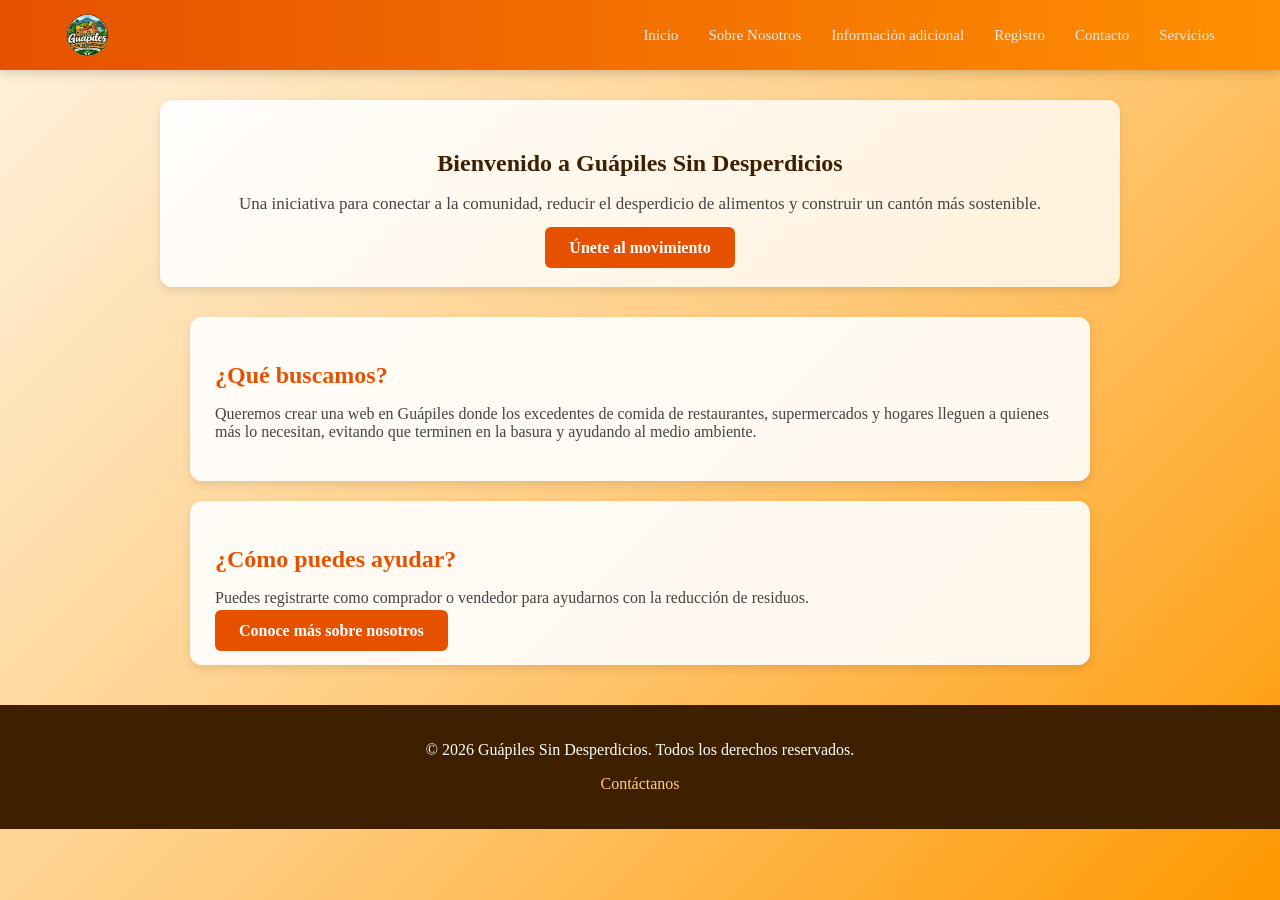
<file: index.html>
<!DOCTYPE html>
<html lang="es">
<head>
    <meta charset="UTF-8">
    <meta name="viewport" content="width=device-width, initial-scale=1.0">
    <title>Guápiles Sin Desperdicios - Inicio</title>
    <link rel="stylesheet" href="css/style.css">
</head>
<body>
    <header>
        <nav class="navbar">
            <span class="logo-nav">
                <img src="img/LogoMamalon.png" alt="GSD" class="foto-logo-navbar">
            </span>
            <ul class="menu">
                <li><a href="index.html" class="active">Inicio</a></li>
                <li><a href="AboutUs.html">Sobre Nosotros</a></li>
                <li><a href="AditionalInfo.html">Información adicional</a></li>
                <li><a href="Register.html">Registro</a></li>
                <li><a href="Contact.html">Contacto</a></li>
                 <li><a href="Services.html">Servicios</a></li>
            </ul>
        </nav>
    </header>

    <main>
        <section class="hero-section">
            <div class="hero-content">
                <h1>Bienvenido a Guápiles Sin Desperdicios</h1>
                <p>Una iniciativa para conectar a la comunidad, reducir el desperdicio de alimentos y construir un cantón más sostenible.</p>
                <a href="Register.html" class="btn-primary">Únete al movimiento</a>
            </div>
        </section>

        <section class="intro-section">
            <div class="intro-card">
                <h2>¿Qué buscamos?</h2>
                <p>Queremos crear una web en Guápiles donde los excedentes de comida de restaurantes, supermercados y hogares lleguen a quienes más lo necesitan, evitando que terminen en la basura y ayudando al medio ambiente.</p>
            </div>
            
            <div class="intro-card">
                <h2>¿Cómo puedes ayudar?</h2>
                <p>Puedes registrarte como comprador o vendedor para ayudarnos con la reducción de residuos.</p>
                <a href="AboutUs.html" class="btn-secondary">Conoce más sobre nosotros</a>
            </div>

        </section>
    </main>

    <footer>
        <div class="footer-content">
            <p>&copy; 2026 Guápiles Sin Desperdicios. Todos los derechos reservados.</p>
            <ul class="footer-links">
                <li><a href="Contact.html">Contáctanos</a></li>
            </ul>
        </div>
    </footer>
</body>
</html>
</file>
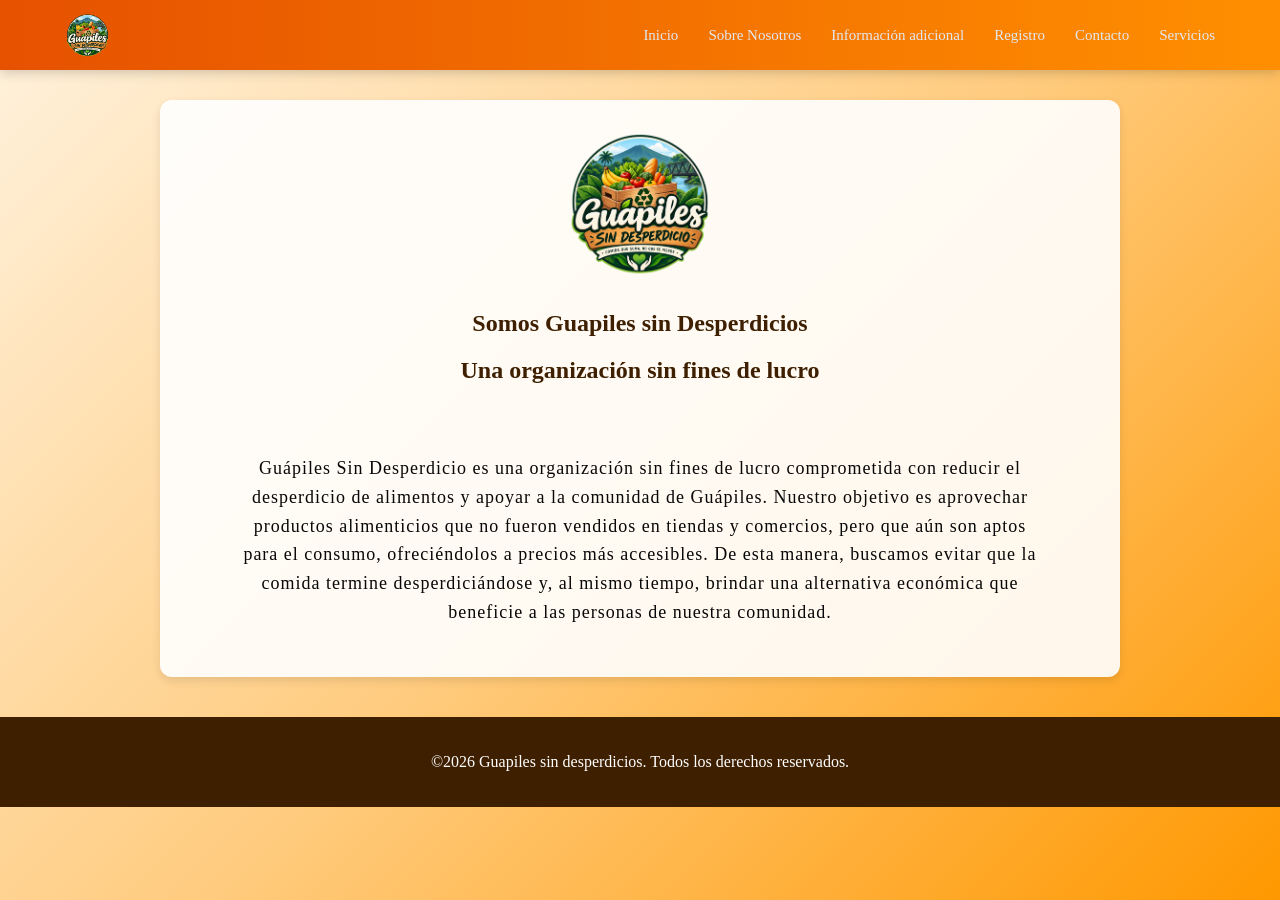
<file: AboutUs.html>
<!DOCTYPE html>
<html lang="es">

<head>
    <meta charset="UTF-8">
    <meta name="viewport" content="width=device-width, initial-scale=1.0">
    <title>Acerca de Nosotros</title>
    <link rel="stylesheet" href="css/style.css">
</head>

<body>
    <header>
        <nav class="navbar">
             <span class="logo-nav">
                <img src="img/LogoMamalon.png" alt="GSD" class="foto-logo-navbar">
            </span>
            <ul class="menu">
                <li><a href="index.html">Inicio</a></li>
                <li><a href="AboutUs.html">Sobre Nosotros</a></li>
                <li><a href="AditionalInfo.html">Información adicional</a></li>
                <li><a href="Register.html">Registro</a></li>
                <li><a href="Contact.html">Contacto</a></li>
                 <li><a href="Services.html">Servicios</a></li>
            </ul>
        </nav>
    </header>


    <main>

        <section id="About_Us" class="About_Us">
            <div class="About_Us-content">
                <img src="img/LogoMamalon.png" alt="Logo de Guapiles sin Desperdicios" class="foto-logo">

                <h1 class="titulo-us">Somos Guapiles sin Desperdicios</h1>
                <h2 class="subtitulo-us">Una organización sin fines de lucro</h2>
                <p class="descripcion-us">
                    Guápiles Sin Desperdicio es una organización sin fines de lucro comprometida con reducir el
                    desperdicio de alimentos y apoyar a la comunidad de Guápiles. Nuestro objetivo es aprovechar
                    productos alimenticios que no fueron vendidos en tiendas y comercios, pero que aún son aptos para el
                    consumo, ofreciéndolos a precios más accesibles. De esta manera, buscamos evitar que la comida
                    termine desperdiciándose y, al mismo tiempo, brindar una alternativa económica que beneficie a las
                    personas de nuestra comunidad.
                </p>

            </div>
        </section>

    </main>
    <footer>
        <div class="footer-content">
            <p>&copy;<span id="anio"> </span> Guapiles sin desperdicios. Todos los derechos reservados.</p>
        </div>
    </footer>
    <script src="js/script.js"></script>
</body>

</html>
</file>
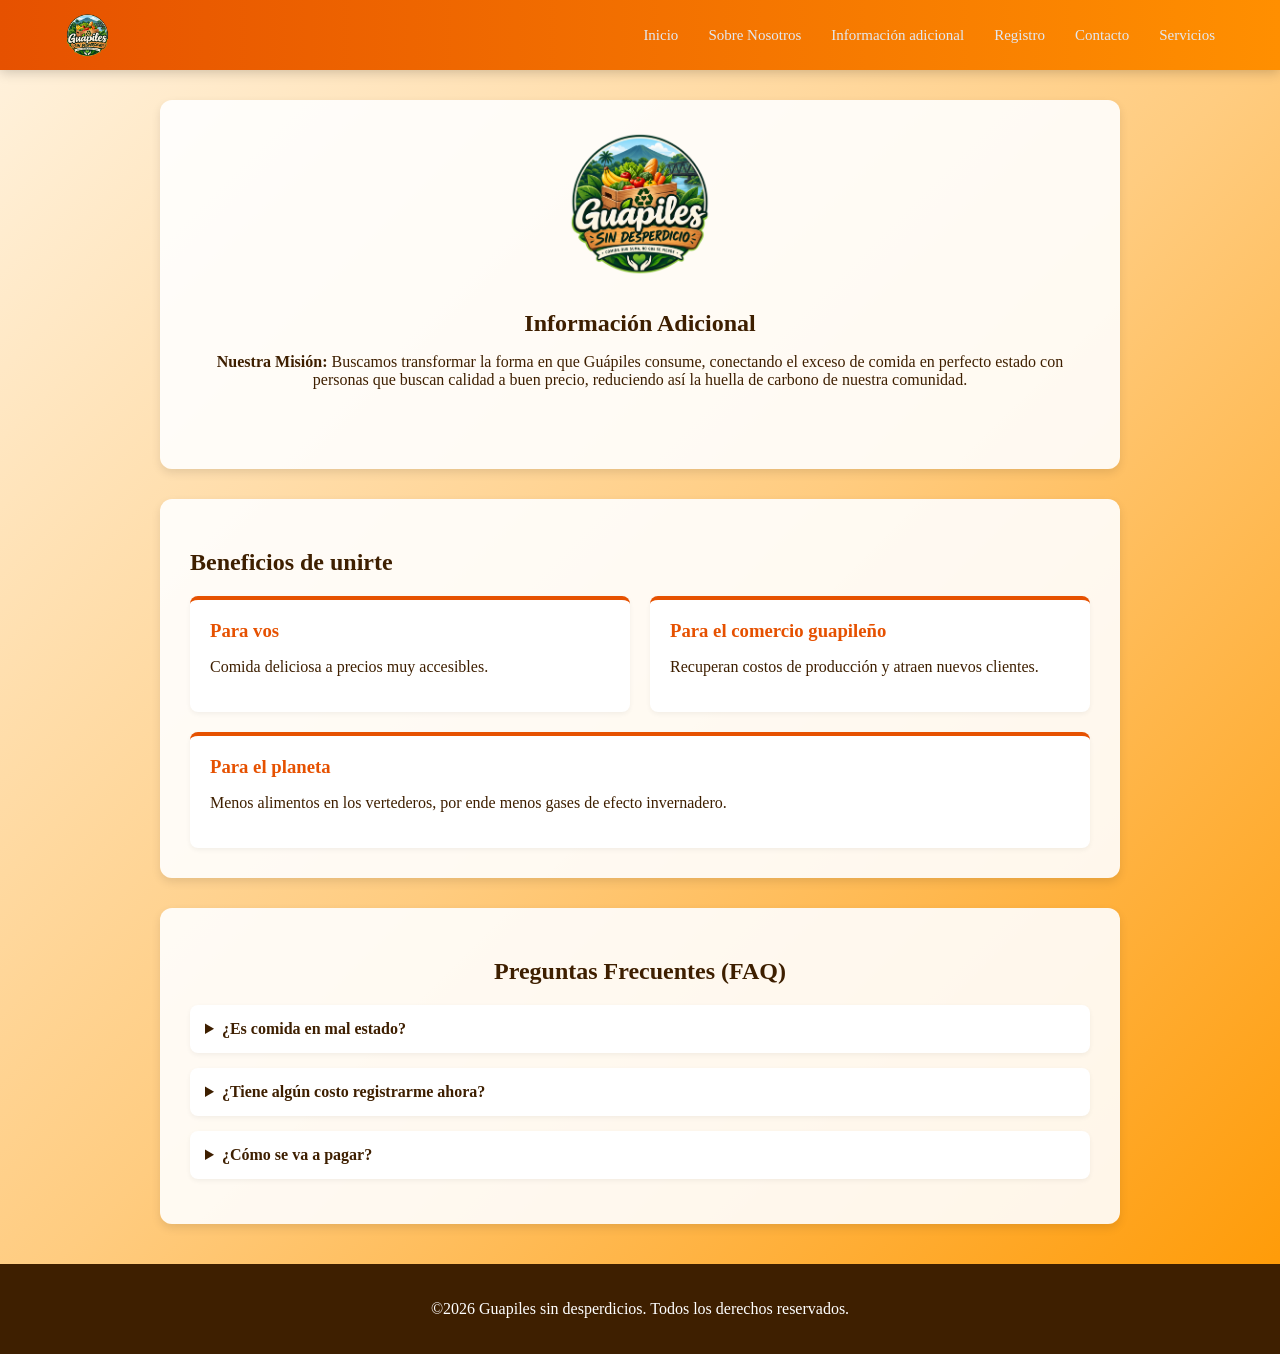
<file: AditionalInfo.html>
<!DOCTYPE html>
<html lang="en">

<head>
    <meta charset="UTF-8">
    <meta name="viewport" content="width=device-width, initial-scale=1.0">
    <link rel="stylesheet" href="css/style.css">
    <title>Document</title>
</head>

<body>
    <header>
        <nav class="navbar">
            <span class="logo-nav"><img src="img/LogoMamalon.png" alt="GSD" class="foto-logo-navbar"></span>
            <ul class="menu">
                <li><a href="index.html">Inicio</a></li>
                <li><a href="AboutUs.html">Sobre Nosotros</a></li>
                <li><a href="AditionalInfo.html">Información adicional</a></li>
                <li><a href="Register.html">Registro</a></li>
                <li><a href="Contact.html">Contacto</a></li>
                 <li><a href="Services.html">Servicios</a></li>
            </ul>
        </nav>
    </header>

    <main>
        <section id="mision" class="seccion-mision">
            <div class="mision-content">
                <img src="img/LogoMamalon.png" alt="Logo de Guapiles sin Desperdicios" class="foto-logo">
                <h1 class="titulo-us">Información Adicional</h1>

                <p class="subtitulo-us">
                    <strong>Nuestra Misión:</strong> Buscamos transformar la forma en que Guápiles consume,
                    conectando el exceso de comida en perfecto estado con personas que buscan calidad a buen precio,
                    reduciendo así la huella de carbono de nuestra comunidad.
                </p>
            </div>
        </section>

        <section id="beneficios" class="seccion-beneficios">
            <div class="beneficios-content">
                <h2>Beneficios de unirte</h2>

                <div class="beneficios-lista">
                    <section>
                        <h3>Para vos</h3>
                        <p>Comida deliciosa a precios muy accesibles.</p>
                    </section>

                    <section>
                        <h3>Para el comercio guapileño</h3>
                        <p>Recuperan costos de producción y atraen nuevos clientes.</p>
                    </section>

                    <section>
                        <h3>Para el planeta</h3>
                        <p>Menos alimentos en los vertederos, por ende menos gases de efecto invernadero.</p>
                    </section>
                </div>
            </div>
        </section>

        <section id="faq" class="seccion-faq">
            <div class="faq-content">
                <h2 class="titulo-faq">Preguntas Frecuentes (FAQ)</h2>

                <details class="faq-item">
                    <summary>¿Es comida en mal estado?</summary>
                    <p>¡Para nada! Es la misma comida fresca y deliciosa que comprarías a precio regular. Simplemente es
                        el excedente que el restaurante no logró vender.</p>
                </details>

                <details class="faq-item">
                    <summary>¿Tiene algún costo registrarme ahora?</summary>
                    <p>¡No, es 100% gratis! Registrarse ahora solo nos permite avisarte en el momento exacto en que la
                        plataforma esté funcionando.</p>
                </details>

                <details class="faq-item">
                    <summary>¿Cómo se va a pagar?</summary>
                    <p>Una vez que la web esté terminada, vas a poder pagar tu paquete de forma segura directamente en
                        nuestra plataforma.</p>
                </details>
            </div>
        </section>

    </main>
    <footer>
        <div class="footer-content">
            <p>&copy;<span id="anio"> </span> Guapiles sin desperdicios. Todos los derechos reservados.</p>
        </div>
    </footer>
    <script src="js/script.js"></script>
</body>

</html>
</file>
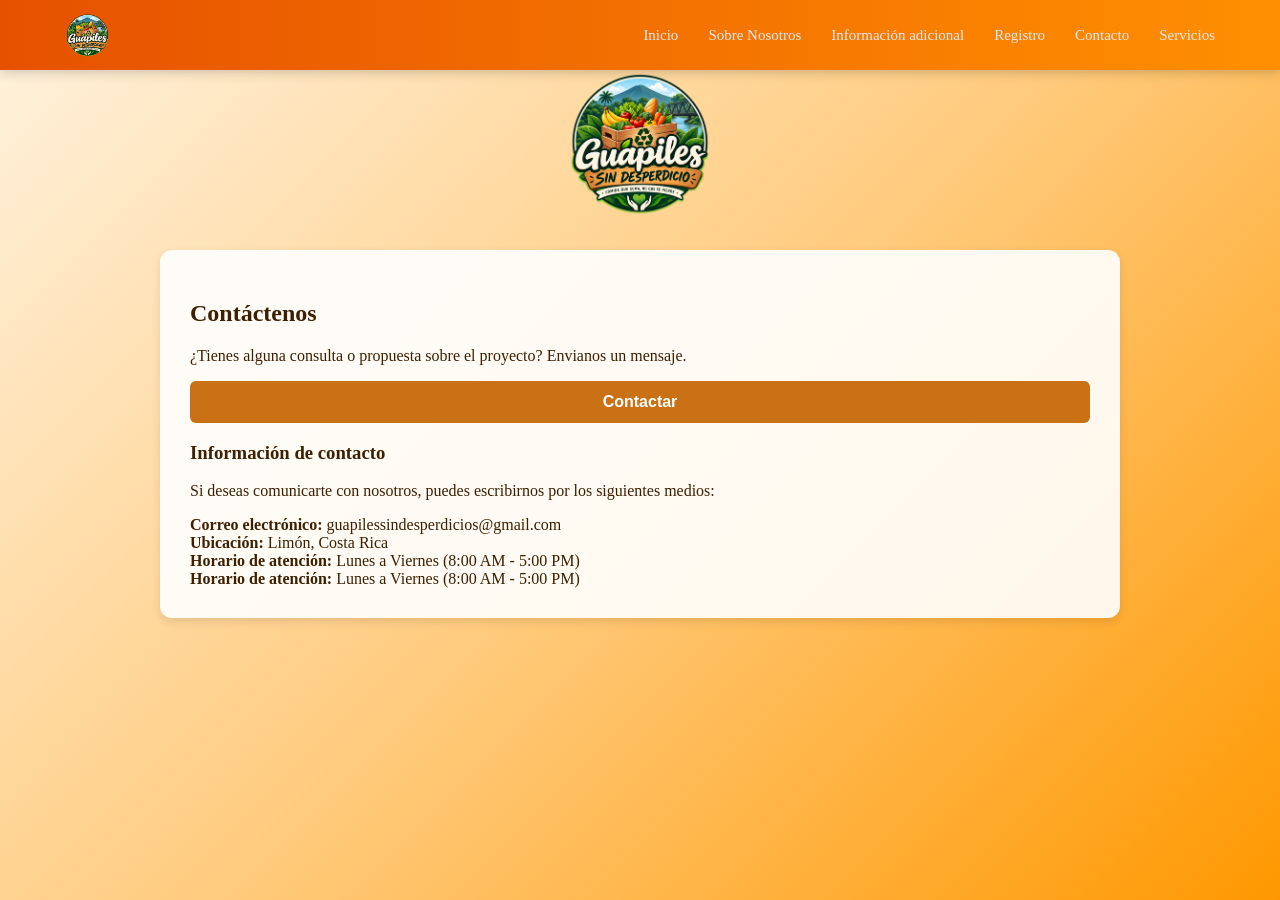
<file: Contact.html>
<!DOCTYPE html>
<html lang="en">

<head>
    <meta charset="UTF-8">
    <meta name="viewport" content="width=device-width, initial-scale=1.0">
    <title>Contacto</title>
    <link rel="stylesheet" href="css/style.css">
</head>

<body>

   <header>
        <nav class="navbar">
              <span class="logo-nav">
                <img src="img/LogoMamalon.png" alt="GSD" class="foto-logo-navbar">
            </span>
            <ul class="menu">
                <li><a href="index.html">Inicio</a></li>
                <li><a href="AboutUs.html">Sobre Nosotros</a></li>
                <li><a href="AditionalInfo.html">Información adicional</a></li>
                <li><a href="Register.html">Registro</a></li>
                <li><a href="Contact.html">Contacto</a></li>
                 <li><a href="Services.html">Servicios</a></li>
            </ul>
        </nav>
    </header>
    <img src="img/LogoMamalon.png" alt="Logo de Guapiles sin Desperdicios" class="foto-logo">
    <main>
        <section>
            <div class="contenedor">
                <h2 class="titulo-seccion">Contáctenos</h2>
                <p class="subtitulo-seccion">¿Tienes alguna consulta o propuesta sobre el proyecto? Envianos un mensaje.
                </p>
                <button class="btn-contact" onclick="SenMessage()">Contactar</button>
                <div class="contacto-container">
                    <div class="contacto-info">
                        <h3>Información de contacto</h3>
                        <p>Si deseas comunicarte con nosotros, puedes escribirnos por los siguientes medios:</p>

                        <div class="contacto-dato">
                            <strong>Correo electrónico:</strong>
                            <span>guapilessindesperdicios@gmail.com</span>
                        </div>

                        <div class="contacto-dato">
                            <strong>Ubicación:</strong>
                            <span>Limón, Costa Rica</span>
                        </div>

                        <div class="contacto-dato">
                            <strong>Horario de atención:</strong>
                            <span>Lunes a Viernes (8:00 AM - 5:00 PM)</span>
                        </div>

                        <div class="contacto-dato">
                            <strong>Horario de atención:</strong>
                            <span>Lunes a Viernes (8:00 AM - 5:00 PM)</span>
                        </div>
                    </div>

                </div>
            </div>
        </section>
        
    </main>
<script src="js/script.js"></script>
</body>

</html>
</file>
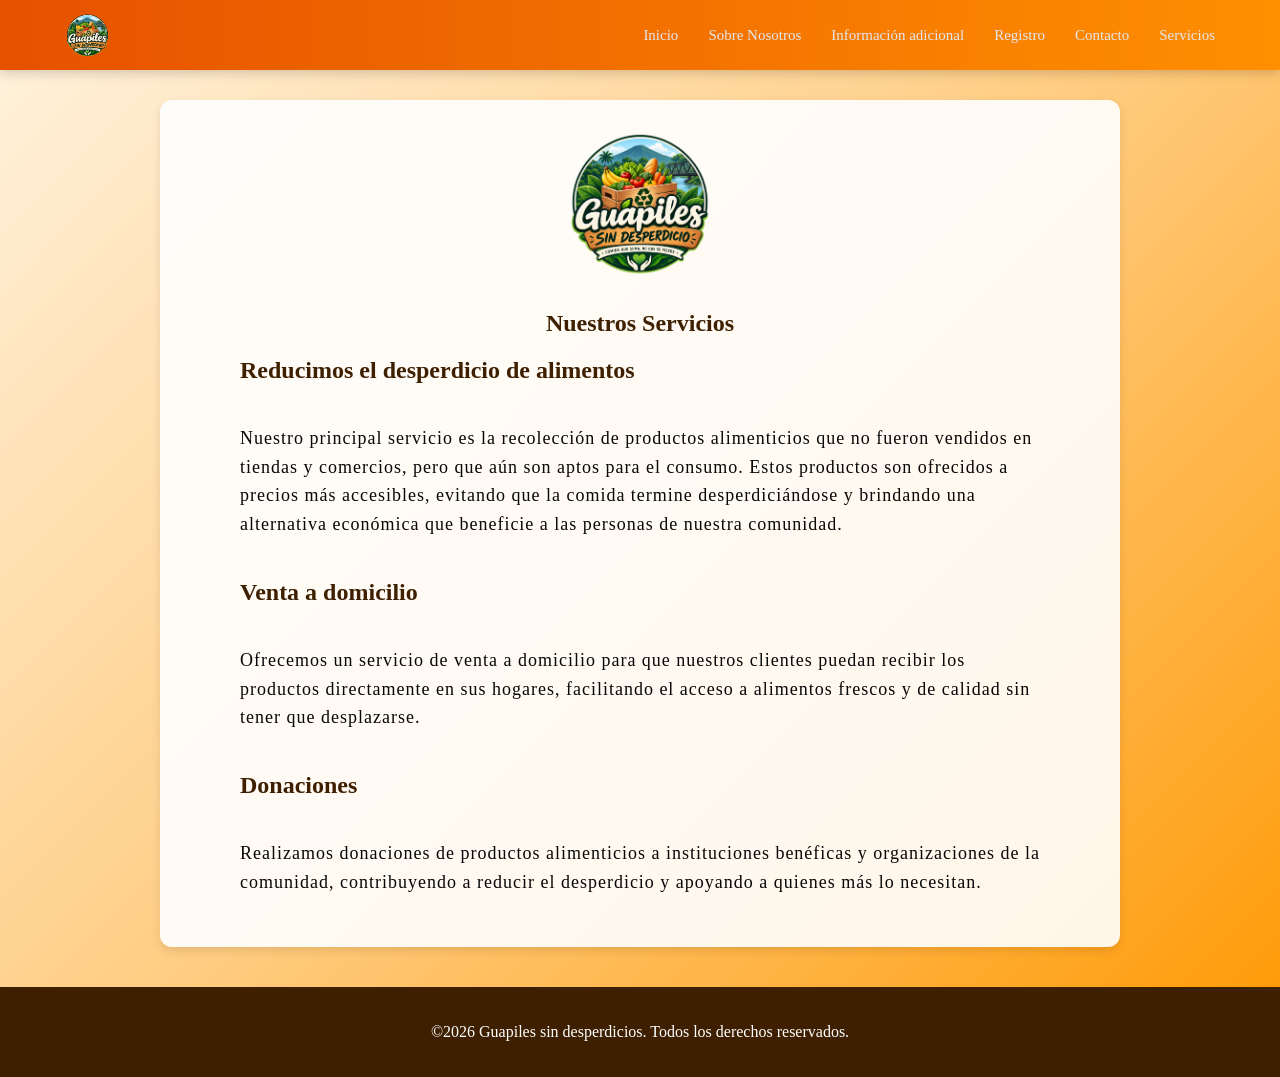
<file: Services.html>
<!DOCTYPE html>
<html lang="es">

<head>
    <meta charset="UTF-8">
    <meta name="viewport" content="width=device-width, initial-scale=1.0">
    <title>Servicios</title>
    <link rel="stylesheet" href="css/style.css">
</head>

<body>
    <header>
        <nav class="navbar">
              <span class="logo-nav">
                <img src="img/LogoMamalon.png" alt="GSD" class="foto-logo-navbar">
            </span>
            <ul class="menu">
                <li><a href="index.html">Inicio</a></li>
                <li><a href="AboutUs.html">Sobre Nosotros</a></li>
         
                <li><a href="AditionalInfo.html">Información adicional</a></li>
                <li><a href="Register.html">Registro</a></li>
                <li><a href="Contact.html">Contacto</a></li>
                <li><a href="Services.html">Servicios</a></li>
            </ul>
        </nav>
    </header>


    <main>

        <section id="About_Us" class="About_Us">
            <div class="About_Us-content">
                <img src="img/LogoMamalon.png" alt="Logo de Guapiles sin Desperdicios" class="foto-logo">

                <h1 class="titulo-us">Nuestros Servicios</h1>
                <h2 class="services-us">Reducimos el desperdicio de alimentos</h2>
                <p class="descripcionServices-us">
                  Nuestro principal servicio es la recolección de productos alimenticios que no fueron vendidos en tiendas y comercios, pero que aún son aptos para el consumo. Estos productos son ofrecidos a precios más accesibles, evitando que la comida termine desperdiciándose y brindando una alternativa económica que beneficie a las personas de nuestra comunidad.
                </p>
                <h2 class="services-us">Venta a domicilio </h2>
                <p class="descripcionServices-us">
                  Ofrecemos un servicio de venta a domicilio para que nuestros clientes puedan recibir los productos directamente en sus hogares, facilitando el acceso a alimentos frescos y de calidad sin tener que desplazarse.
                </p>
                 <h2 class="services-us">Donaciones </h2>
                <p class="descripcionServices-us">
                  Realizamos donaciones de productos alimenticios a instituciones benéficas y organizaciones de la comunidad, contribuyendo a reducir el desperdicio y apoyando a quienes más lo necesitan.
                </p>

            </div>
        </section>

    </main>
    <footer>
        <div class="footer-content">
            <p>&copy;<span id="anio"> </span> Guapiles sin desperdicios. Todos los derechos reservados.</p>
        </div>
    </footer>
    <script src="js/script.js"></script>
</body>

</html>
</file>
<file: css/style.css>
.titulo-us {
    text-align: center;
    margin-top: 30px;
    margin-bottom: 10px;
}
body {
    margin: 0;
    min-height: 100vh;
    background: linear-gradient(135deg, #fff3e0, #ffcc80, #ff9800);
    color: #3e1f00;
}
.foto-logo {

  max-width: 150px; 
  height: auto;     
  display: block;
  margin: 0 auto;  
}
.subtitulo-us {
    text-align: center;
    margin-bottom: 50px;
}
.descripcion-us {
    max-width: 800px;
    margin: 0 auto;
    text-align: center;
    
    color: hsl(0, 0%, 3%);
    font-size: 18px;
    line-height: 1.6;
    letter-spacing: 1px;
    
    padding: 20px;
}
header {
    background-color: #dd5115;

    position: sticky;

    top: 0;

    z-index: 1000;

    box-shadow:
        0 2px 12px rgba(0, 0, 0, 0.2);
}
header {
    background: linear-gradient(90deg, #e65100, #ff8f00);
    color: white;
}



.navbar {
    width: 90%;
    max-width: 1150px;

    margin: auto;

    min-height: 70px;

    display: flex;

    align-items: center;

    justify-content: space-between;
}

.logo {
    color: white;

    font-size: 22px;

    font-weight: bold;
}


.menu {
    list-style: none;

    display: flex;

    gap: 30px;
}

.menu a {
    color: #e2e8f0;

    text-decoration: none;

    font-size: 15px;

    transition: color 0.3s;
}

.menu a:hover {
    color: #1f1d1d;
}

.form-group {
    display: flex;
    flex-direction: column;
    margin-bottom: 15px;
}

.form-group label {
    font-size: 14px;
    font-weight: bold;
    margin-bottom: 5px;
}


.form-group option {
    padding: 10px;
    border: 1px solid #d4a373;
    border-radius: 6px;
    background-color: #ffffff;
    font-size: 14px;
    outline: none;
    transition: border-color 0.3s ease;
}


.form-group option:focus {
    border-color: #a96934;
    box-shadow: 0 0 5px rgba(169, 105, 52, 0.4);
}


.btn-register,.btn-contact {
    width: 100%;
    padding: 12px;
    background-color: #ca7015;
    color: #ffffff;
    border: none;
    border-radius: 6px;
    font-size: 16px;
    font-weight: bold;
    cursor: pointer;
    transition: background-color 0.3s ease;
}

.btn_register:hover {
    background-color: #6e3f11;
}
.services-us {
    text-align: left;
    margin-left: auto;
    margin-right: auto;
    max-width: 800px; 
}

.descripcionServices-us {
    text-align: left;
    max-width: 800px;
    margin: 0 auto;
    color: hsl(0, 0%, 3%);
    font-size: 18px;
    line-height: 1.6;
    letter-spacing: 1px;
    padding: 20px;
}


section, .hero-section, .intro-section, .seccion-mision, .seccion-beneficios, .seccion-faq {
    width: 90%;
    max-width: 900px;
    margin: 30px auto;
    background-color: rgba(255, 255, 255, 0.9);
    padding: 30px;
    border-radius: 12px;
    box-shadow: 0 4px 10px rgba(0, 0, 0, 0.1);
}

.foto-logo-navbar {
    height: 45px;
    width: auto;
    display: block;
}

.hero-section {
    text-align: center;
    background: linear-gradient(135deg, rgba(255,255,255,0.95), rgba(255,243,224,0.95));
}

.hero-content h1 {
    color: #3e1f00;
    margin-bottom: 15px;
}

.hero-content p {
    color: #444;
    font-size: 17px;
    margin-bottom: 25px;
}

.intro-section {
    background: transparent;
    box-shadow: none;
    padding: 0;
    display: flex;
    flex-direction: column;
    gap: 20px;
}

.intro-card {
    background-color: rgba(255, 255, 255, 0.9);
    padding: 25px;
    border-radius: 12px;
    box-shadow: 0 4px 10px rgba(0, 0, 0, 0.1);
    text-align: left;
}

.intro-card h2 {
    color: #e65100;
    margin-bottom: 10px;
}

.intro-card p {
    color: #444;
    margin-bottom: 15px;
}


.btn-primary, .btn-secondary {
    padding: 12px 24px;
    background-color: #e65100;
    color: white;
    text-decoration: none;
    border-radius: 6px;
    font-weight: bold;
}

.btn-primary:hover, .btn-secondary:hover {
    background-color: #ae4106;
}

.beneficios-lista {
    display: flex;
    flex-wrap: wrap;
    gap: 20px;
    justify-content: center;
    margin-top: 20px;
}

.beneficios-lista section {
    background-color: white;
    padding: 20px;
    border-radius: 8px;
    flex: 1;
    min-width: 250px;
    box-shadow: 0 2px 5px rgba(0,0,0,0.05);
    border-top: 4px solid #e65100;
    margin: 0;
    width: auto;
}

.beneficios-lista h3 {
    color: #e65100;
    margin-bottom: 8px;
    margin-top: 0;
}

.seccion-faq {
    text-align: left;
}

.titulo-faq {
    text-align: center;
    margin-bottom: 20px;
}

.faq-item {
    background-color: white;
    border-radius: 8px;
    margin-bottom: 15px;
    padding: 15px;
    box-shadow: 0 2px 5px rgba(0,0,0,0.05);
    cursor: pointer;
}

summary {
    font-weight: bold;
    font-size: 16px;
    color: #3e1f00;
    outline: none;
}

details p {
    margin-top: 10px;
    padding-left: 10px;
    border-left: 3px solid #ff8f00;
    color: #444;
}

footer {
    background-color: #3e1f00;
    color: white;
    text-align: center;
    padding: 20px 0;
    margin-top: 40px;
}

.footer-links {
    list-style: none;
    display: flex;
    justify-content: center;
    gap: 20px;
    margin-top: 10px;
    padding: 0;
}

.footer-links a {
    color: #ffcc80;
    text-decoration: none;
}

.footer-links a:hover {
    text-decoration: underline;
}



.register-section {
    width: 90%;
    max-width: 500px;
    margin: 40px auto;
    background-color: rgba(255, 255, 255, 0.9);
    padding: 30px;
    border-radius: 12px;
    box-shadow: 0 4px 10px rgba(0, 0, 0, 0.1);
}

.form-group {
    display: flex;
    flex-direction: column;
    margin-bottom: 15px;
    text-align: left;
}

.form-group label {
    font-size: 14px;
    font-weight: bold;
    margin-bottom: 5px;
    color: #3e1f00;
}

.form-group input,
.form-group select {
    width: 100%;
    padding: 10px 12px;
    border: 1px solid #d4a373;
    border-radius: 6px;
    background-color: #ffffff;
    font-size: 14px;
    outline: none;
    box-sizing: border-box;
    transition: border-color 0.3s ease;
}

.form-group input:focus,
.form-group select:focus {
    border-color: #e65100;
    box-shadow: 0 0 5px rgba(230, 81, 0, 0.3);
}

.btn-register {
    width: 100%;
    padding: 12px;
    background-color: #ca7015;
    color: #ffffff;
    border: none;
    border-radius: 6px;
    font-size: 16px;
    font-weight: bold;
    cursor: pointer;
    transition: background-color 0.3s ease;
    margin-top: 10px;
}

.btn-register:hover {
    background-color: #6e3f11;
}
</file>
